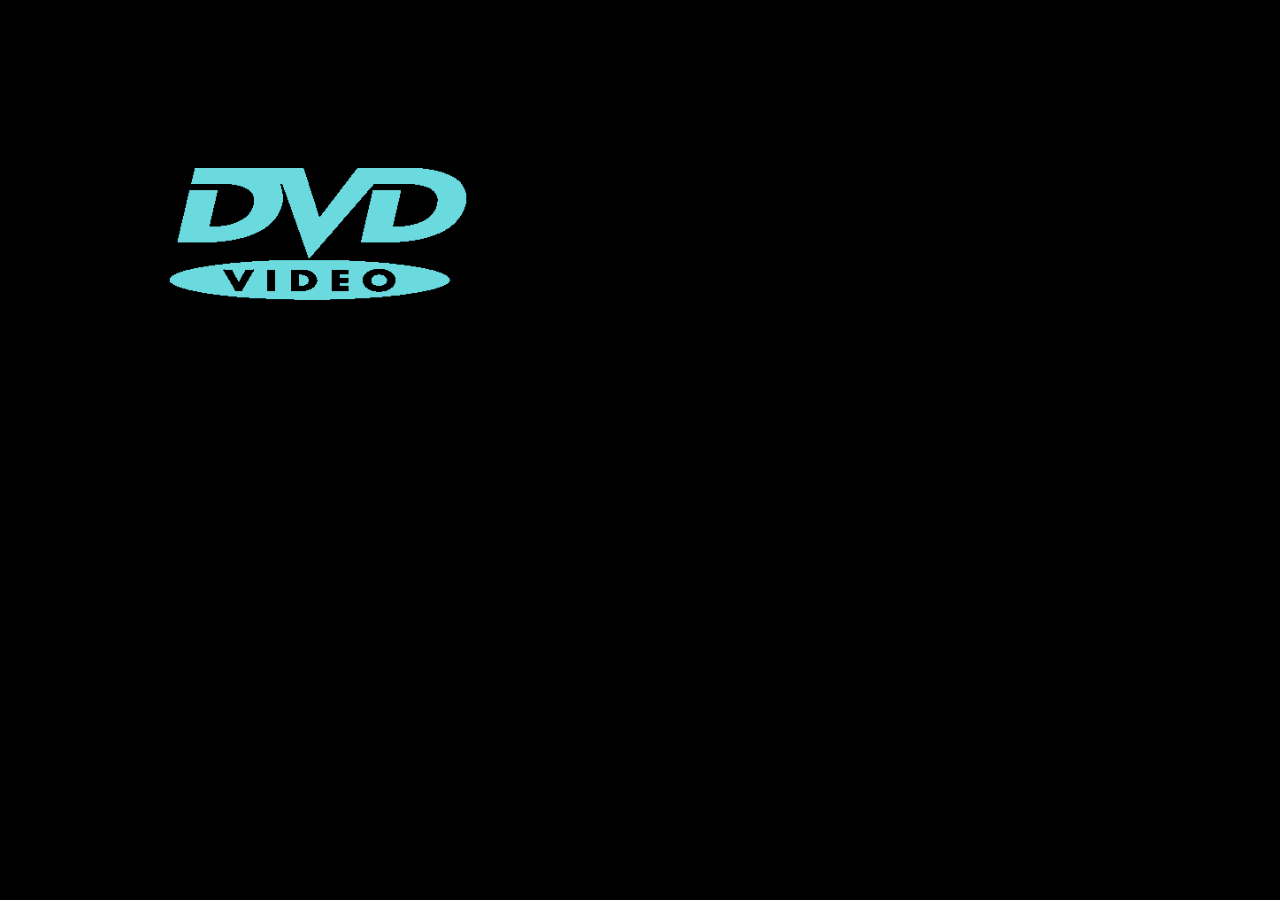
<file: DVD (March 2023)/index.html>
<!DOCTYPE html>
<html>
    <head>
        <title>DVD</title>
        <link rel="stylesheet" href="style.css">
    </head>
    <body>
        <div id="square"><img src="dvd.png" width="300"></div>

        <script src="script.js"></script>
    </body>
</html>
</file>
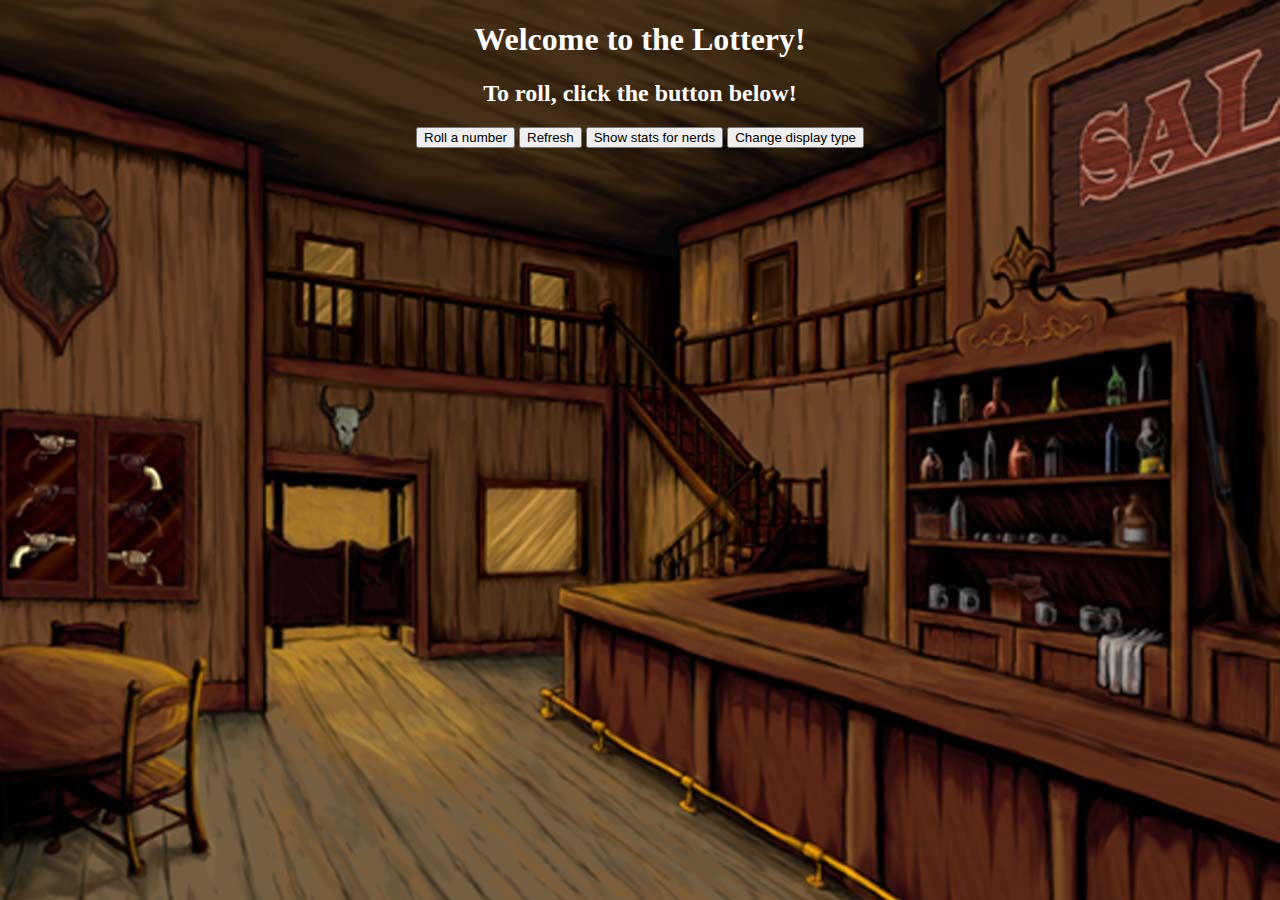
<file: Lottery-main/index.html>
<!DOCTYPE html>
<html>
    <head>
        <title>Lottery</title>
        <link rel="icon" type="image/x-icon" href="favIcon.png">
        <link rel="stylesheet" href="styles.css">
    </head>
    <body>
        <!--Introduction-->
        <h1><strong>Welcome to the Lottery!</strong></h1>
        <h2>To roll, click the button below!</h2>

        <!--Buttons-->
        <button id="rollBtn" type="button">Roll a number</button>
        <button id="refreshBtn" type="button">Refresh</button>
        <button id="nerdStatsBtn" type="button">Show stats for nerds</button>
        <button id="chgDisplayBtn" type="button">Change display type</button>

        <!--Divs-->
        <div id="containerDiv">
            <div id="resultDiv"></div>
            <div id="totalDiv"></div>
        </div>
        
        <script src="script.js"></script>
    </body>
    
</html>
</file>
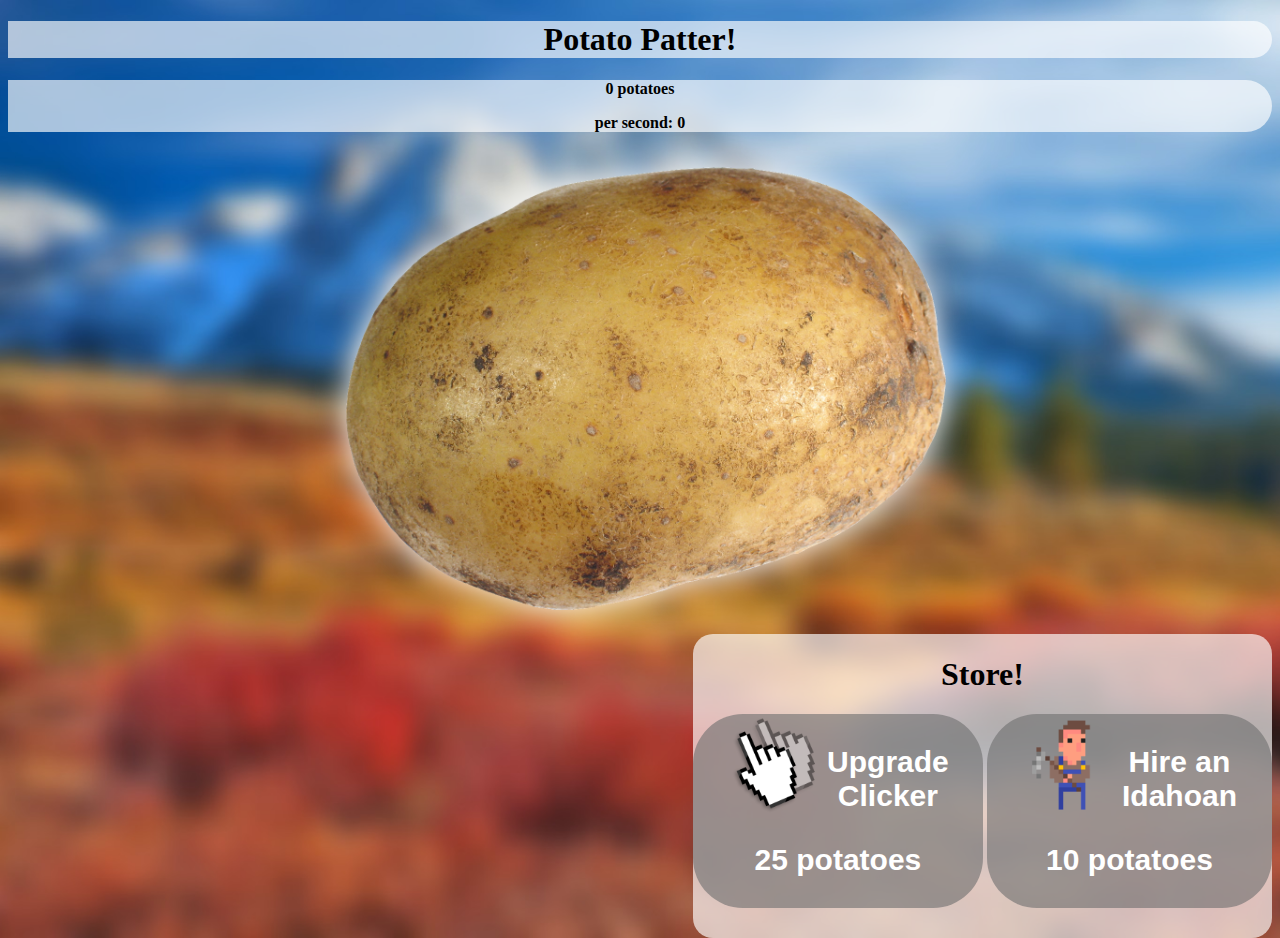
<file: Potato Patter v1.00 (February 2023)/index.html>
<!DOCTYPE html>
<html>
    <head>
        <title>Potato Patter</title>
        <meta charset="utf-8">
        <meta name="viewport" content="width=device-width, initial-scale=1">
        <link href="https://cdn.jsdelivr.net/npm/bootstrap@5.3.0-alpha1/dist/css/bootstrap.min.css" rel="stylesheet" integrity="sha384-GLhlTQ8iRABdZLl6O3oVMWSktQOp6b7In1Zl3/Jr59b6EGGoI1aFkw7cmDA6j6gD" crossorigin="anonymous">
        <link rel="stylesheet" href="style.css">
        <link rel="icon" type="image/x-icon" href="images/potatoclicker.png">
    </head>
    <body>
        <div id="farmers">

        </div>
        
        <div class="row">
            <div class="col-lg-9 col-md-6 col-sm-12" >
                <div class="col-sm-12">
                    <div class="row">
                    <h1 class="title" class="container"><strong>Potato Patter!</strong></h1>
                    <div class="row">
                    <div id="statsDiv" class="conatiner"><p ><strong>0 potatoes</strong></p>
                    <p><strong>per second: 0</strong></p>
                    </div>
                    </div>
                    </div>
                </div>
                <br>
                <div class="col-sm-12">
                    <div class="row">
                    <button class="container" id="potatoBtn" type="button"><img id="potatopng"  width="600px" class="img-fluid" src="images/potatohighres.png"></button>
                    </div>
                </div>
                <br>
                
               
            </div>
            <div class="col-lg-3 col-md-6 col-sm-12">
                <div class="scrollbar" class="container">
                    <h1>Store!</h1>
                    
                    <button type="button" id="upgClickerBtn" class="storeBtn">
                    <div class="col"><img class="scrollGroup" src="images/clickupg.png"></div><div class="col"><p><strong>Upgrade Clicker</strong></p><p><strong>25 potatoes</strong></p></div></button>
                    
                    <button type="button" id="idahoansBtn" class="storeBtn">
                    <img class="scrollGroup" src="images/idahoan.png" ><p><strong>Hire an Idahoan</strong></p><p><strong>10 potatoes</strong></p></button>
                    
                    <div id="startupgIdahoansBtn"></div>
                </div>
            </div>
        </div>
            
        <script src="https://cdn.jsdelivr.net/npm/bootstrap@5.3.0-alpha1/dist/js/bootstrap.bundle.min.js" integrity="sha384-w76AqPfDkMBDXo30jS1Sgez6pr3x5MlQ1ZAGC+nuZB+EYdgRZgiwxhTBTkF7CXvN" crossorigin="anonymous"></script>
        <script src="script.js"></script>
    </body>

</html>
</file>
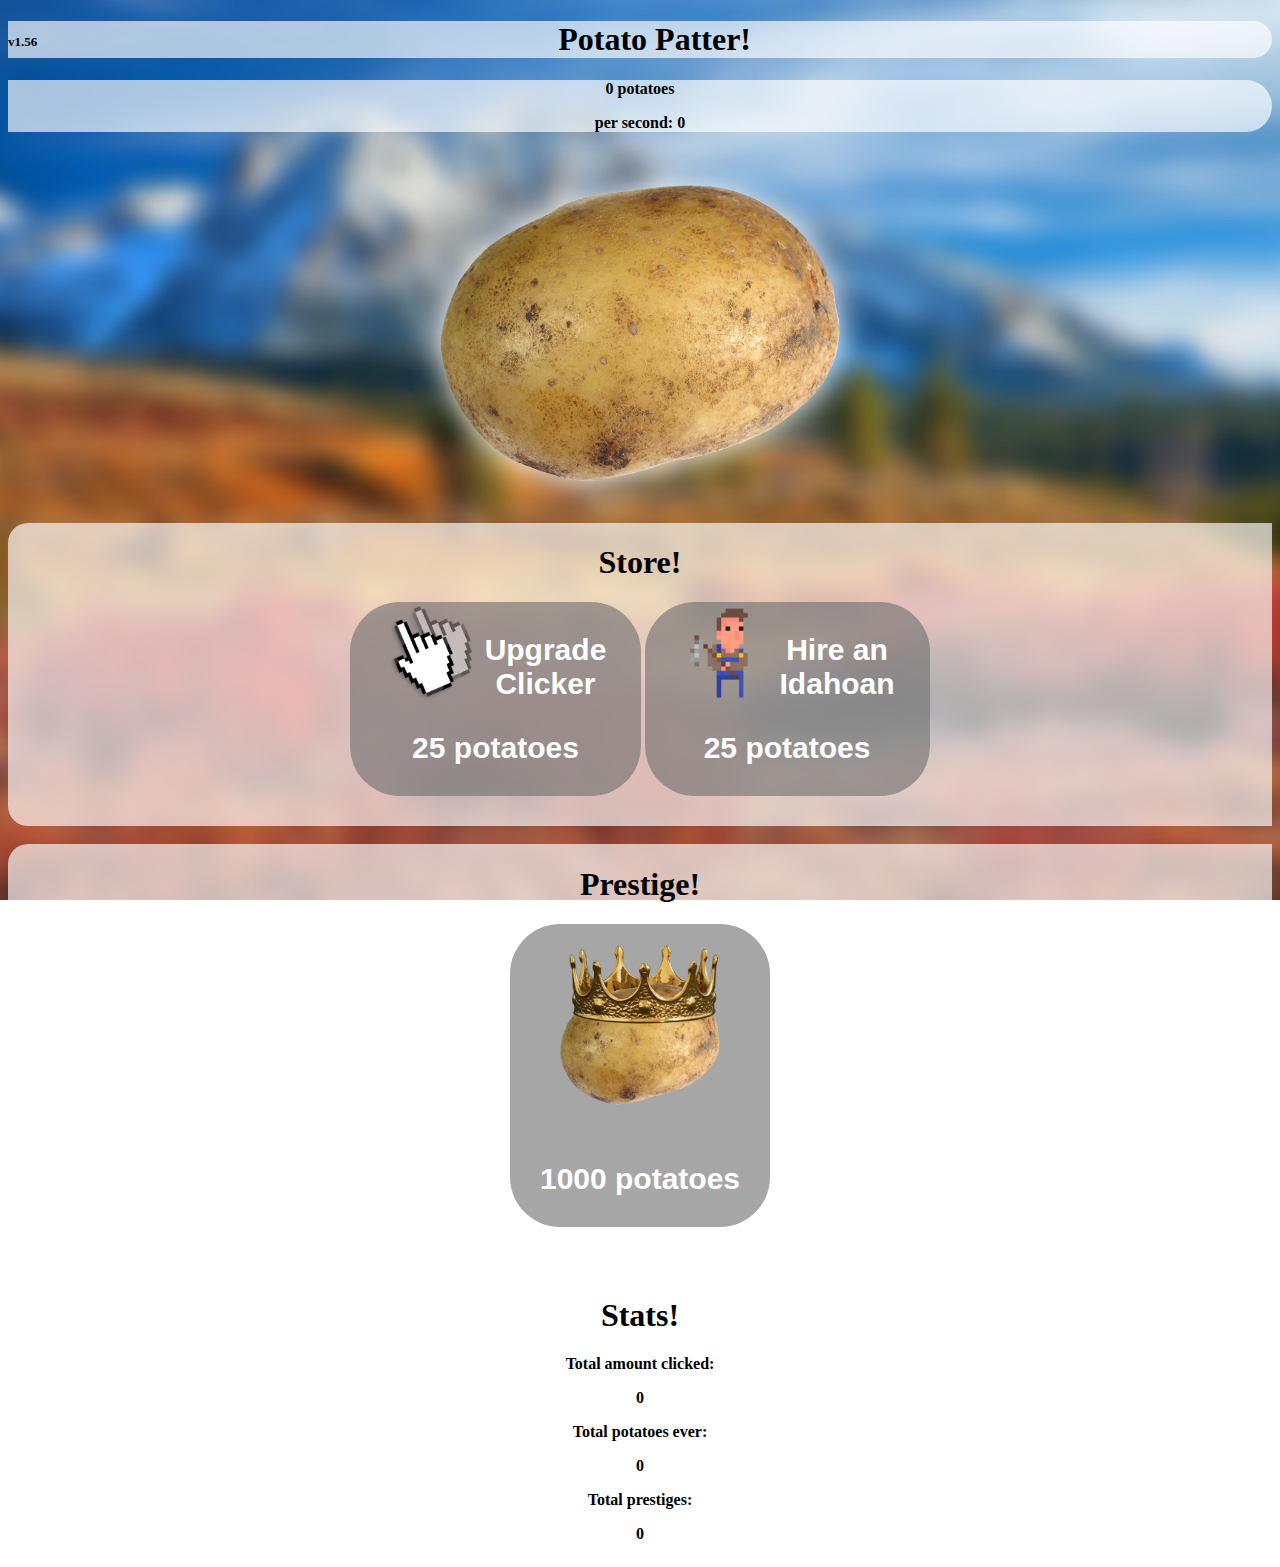
<file: Potato Patter v1.56 (March 2023)/index.html>
<!DOCTYPE html>
<html>
    <head>
        <title>Potato Patter</title>
        <meta charset="utf-8">
        <meta name="viewport" content="width=device-width, initial-scale=1">
        <link href="https://cdn.jsdelivr.net/npm/bootstrap@5.3.0-alpha1/dist/css/bootstrap.min.css" rel="stylesheet" integrity="sha384-GLhlTQ8iRABdZLl6O3oVMWSktQOp6b7In1Zl3/Jr59b6EGGoI1aFkw7cmDA6j6gD" crossorigin="anonymous">
        <link rel="stylesheet" href="style.css">
        <link rel="icon" type="image/x-icon" href="images/potatoclicker.png">
    </head>
    <body>
        <div id="farmers" class="d-none d-lg-block">

        </div>
        
        <div class="row">
            <div class="col-lg-9 col-md-6 col-sm-12" >
                <div class="col-sm-12">
                    <div class="row">
                    <h1 class="title" class="container"><strong>Potato Patter!</strong><p style="font-size: small; float: left;">v1.56</p></h1>
                    <div class="row">
                    <div id="statsDiv" class="conatiner"><p><strong>0 potatoes</strong></p>
                    <p><strong>per second: 0</strong></p>
                    </div>
                    </div>
                    </div>
                </div>
                <br>
                <br>
                <div class="col-sm-12">
                    <div class="row">
                    <button class="container" id="potatoBtn" type="button"><img id="potatopng"  width="400px" class="img-fluid" src="images/potatohighres.png"></button>
                    </div>
                </div>
                <br>
                <br>
            </div>
            <div class="col-lg-3 col-md-6 col-sm-12">
                <div class="row">
                    <div class="scrollbar" class="container">
                        <h1>Store!</h1>
                        
                        <button type="button" id="upgClickerBtn" class="storeBtn">
                        <img class="scrollGroup" src="images/clickupg.png"><strong><div id="clickerCostDiv">loading...</div></strong></button>
                        
                        <button type="button" id="idahoansBtn" class="storeBtn">
                        <img class="scrollGroup" src="images/idahoan.png" ><strong><div id="idahoanCostDiv">loading...</div></strong></button>
                        
                        <div id="startupgIdahoansBtn"></div>

                    </div>
                </div>
                <br>
                <div class="row">
                    <div class="scrollbar" class="container">
                        <h1>Prestige!</h1>
                        <button type="button" id="prestigeBtn" class="storeBtn">
                            <div id="prestigeImg"><img class="scrollGroup2" src="images/prestigeIcons/1.png"><br></div><strong><div id="prestigeCostDiv">loading...</div></strong>
                        </button>
                    </div>
                </div>
                <br>
                <div class="row">
                    <div class="scrollbar" class="container">
                        <h1>Stats!</h1>
                        <div class="col"><p><strong>Total amount clicked: <div id="ttlClickedDiv">Loading...</div></strong></p></div>
                        <div class="col"><p><strong>Total potatoes ever: <div id="ttlPotatoesDiv">Loading...</div></strong></p></div>
                        <div class="col"><p><strong>Total prestiges: <div id="ttlPrestigesDiv">Loading...</div></strong></p></div>
                    </div>
                </div>
            </div>
        </div>



            
        <script src="https://cdn.jsdelivr.net/npm/bootstrap@5.3.0-alpha1/dist/js/bootstrap.bundle.min.js" integrity="sha384-w76AqPfDkMBDXo30jS1Sgez6pr3x5MlQ1ZAGC+nuZB+EYdgRZgiwxhTBTkF7CXvN" crossorigin="anonymous"></script>
        <script src="script.js"></script>
    </body>

</html>
</file>
<file: DVD (March 2023)/style.css>
#square {
    position: absolute;
    width: 300px ;
    height: 132px ;
    background-color: green;
}
body{
    background-color: black;
    overflow: hidden;
}
img {
    user-select: none;
}
</file>
<file: Lottery-main/styles.css>
body {
    background-image: url("backgroundPhoto.jpg");
    -webkit-background-size: cover;
    -moz-background-size: cover;
    -o-background-size: cover;
    background-size: cover;
    text-align: center;
}
p, h1, h2, h3 {
    color: white;
}
p {
    font-size: smaller;
}
.randNum {
    font-size: 0rem;
}
</file>
<file: Potato Patter v1.00 (February 2023)/style.css>
button {
    border-radius: 50px;
    background: none;
    outline: none;
    border: none;
    font-size: larger; 
}
button:hover {
    color: rgb(214, 171, 0);
    text-shadow: rgb(214, 171, 0) 1px 0 10px;
}

.potatopng:hover {
    height: auto;
    opacity: 90%;
}
#potatopng {
    border-radius: 200px;
    filter: drop-shadow(0 0 1rem rgb(255, 255, 255));

}

/*scrollbar*/
.scrollbar
{
	float: right;
    /*change here if needed*/
	background-color: rgba(255, 255, 255, 0.658);
	overflow-y: scroll;
    border-radius: 20px;
}

.scrollGroup {
    height: 100px;
    width: 100px;
    float: left;
}

body {
    background-image: url("images/idahoblur.jpg");
    background-size: cover;
    text-align: center;
}

.title , #statsDiv {
    border-top-right-radius: 200px;
    border-bottom-right-radius: 200px;
    background-color: rgba(255, 255, 255, 0.658);
}

.transactionFailed {
    color: rgb(255, 0, 0);
    text-shadow: rgb(255, 0, 0) 1px 0 10px;
}

.transactionWorked {
    color: rgb(0, 196, 10);
    text-shadow: rgb(0, 196, 10) 1px 0 10px;
}

.storeBtn {
    background-color: #7070709f;
    padding-left: 30px;
    padding-right: 30px;
    color: white;
    font-size: 30px;
    margin-bottom: 30px;
}

#potatoBtn {
    width: 600px;
    border-radius: 999px;

}
</file>
<file: Potato Patter v1.56 (March 2023)/style.css>
button {
    border-radius: 50px;
    background: none;
    outline: none;
    border: none;
    font-size: larger; 
}
button:hover {
    color: rgb(214, 171, 0);
    text-shadow: rgb(214, 171, 0) 1px 0 10px;
}

.potatopng:hover {
    height: auto;
    opacity: 90%;
}
#potatopng {
    border-radius: 200px;
    filter: drop-shadow(0 0 1rem rgb(255, 255, 255));

}

/*scrollbar*/
.scrollbar
{
	background-color: rgba(255, 255, 255, 0.658);
	overflow-y: scroll;
    border-top-left-radius: 20px;
    border-bottom-left-radius: 20px;


}


.scrollGroup {
    height: 100px;
    width: 100px;
    float: left;
}

.scrollGroup2 {
    height: 200px;
    width: 200px;

}

body {
    
    background: url("images/idahoblur.jpg") no-repeat center center fixed; 
    -webkit-background-size: cover;
    -moz-background-size: cover;
    -o-background-size: cover;
    background-size: cover;
    
    text-align: center;
    left: 10px;
    right: 10px;
    top: .1px;
    bottom: 10px;
    overflow-x: hidden;
    
}

.title , #statsDiv {
    border-top-right-radius: 200px;
    border-bottom-right-radius: 200px;
    background-color: rgba(255, 255, 255, 0.658);
}

.transactionFailed {
    color: rgb(255, 0, 0);
    text-shadow: rgb(255, 0, 0) 1px 0 10px;
}

.transactionWorked {
    color: rgb(0, 196, 10);
    text-shadow: rgb(0, 196, 10) 1px 0 10px;
}

.storeBtn {
    background-color: #7070709f;
    padding-left: 30px;
    padding-right: 30px;
    color: white;
    font-size: 30px;
    margin-bottom: 30px;
}

#potatoBtn {
    width: 600px;
    border-radius: 999px;

}
</file>
